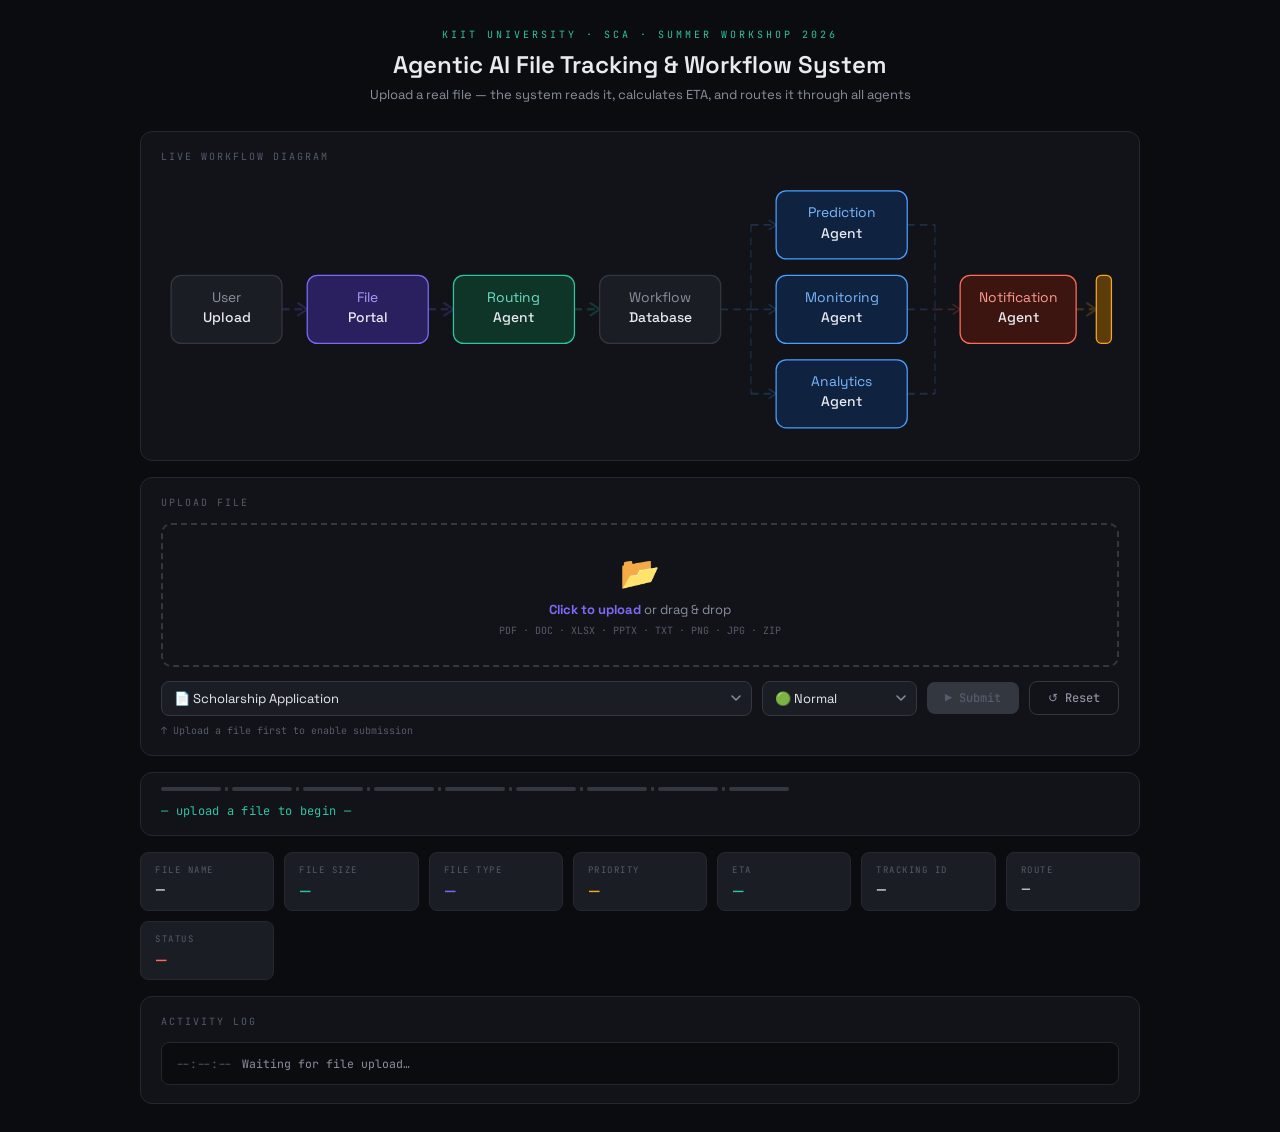
<file: index.html>
<!DOCTYPE html>
<html lang="en">
<head>
<meta charset="UTF-8"/>
<meta name="viewport" content="width=device-width, initial-scale=1.0"/>
<title>Agentic AI File Tracking System</title>
<link href="https://fonts.googleapis.com/css2?family=JetBrains+Mono:wght@400;500;700&family=Space+Grotesk:wght@300;400;500;600&display=swap" rel="stylesheet"/>
<link rel="stylesheet" href="css/styles.css"/>
</head>
<body>

<div class="header">
  <div class="header-label">KIIT University · SCA · Summer Workshop 2026</div>
  <h1>Agentic AI File Tracking &amp; Workflow System</h1>
  <p>Upload a real file — the system reads it, calculates ETA, and routes it through all agents</p>
</div>

<div class="layout">

  <div class="card">
    <div class="card-title">Live Workflow Diagram</div>
    <div id="diagram-wrap">
      <svg id="diagram" viewBox="0 0 760 210" xmlns="http://www.w3.org/2000/svg">
        <defs>
          <marker id="arr" viewBox="0 0 10 10" refX="8" refY="5" markerWidth="6" markerHeight="6" orient="auto-start-reverse">
            <path d="M2 1L8 5L2 9" fill="none" stroke="context-stroke" stroke-width="1.5" stroke-linecap="round" stroke-linejoin="round"/>
          </marker>
        </defs>
        <line id="p1" class="pipe" x1="96" y1="105" x2="116" y2="105" stroke="#7c6af7" stroke-width="2" marker-end="url(#arr)"/>
        <line id="p2" class="pipe" x1="212" y1="105" x2="232" y2="105" stroke="#7c6af7" stroke-width="2" marker-end="url(#arr)"/>
        <line id="p3" class="pipe" x1="328" y1="105" x2="348" y2="105" stroke="#2ec4a0" stroke-width="2" marker-end="url(#arr)"/>
        <line id="p4" class="pipe" x1="444" y1="105" x2="468" y2="105" stroke="#4a9eff" stroke-width="1.5"/>
        <line id="bar1" class="pipe" x1="468" y1="38" x2="468" y2="172" stroke="#4a9eff" stroke-width="1"/>
        <line id="p5a" class="pipe" x1="468" y1="38" x2="488" y2="38" stroke="#4a9eff" stroke-width="1.5" marker-end="url(#arr)"/>
        <line id="p5b" class="pipe" x1="468" y1="105" x2="488" y2="105" stroke="#4a9eff" stroke-width="1.5" marker-end="url(#arr)"/>
        <line id="p5c" class="pipe" x1="468" y1="172" x2="488" y2="172" stroke="#4a9eff" stroke-width="1.5" marker-end="url(#arr)"/>
        <line id="p6a" class="pipe" x1="592" y1="38" x2="614" y2="38" stroke="#4a9eff" stroke-width="1.5"/>
        <line id="p6b" class="pipe" x1="592" y1="105" x2="614" y2="105" stroke="#4a9eff" stroke-width="1.5"/>
        <line id="p6c" class="pipe" x1="592" y1="172" x2="614" y2="172" stroke="#4a9eff" stroke-width="1.5"/>
        <line id="bar2" class="pipe" x1="614" y1="38" x2="614" y2="172" stroke="#4a9eff" stroke-width="1"/>
        <line id="p7" class="pipe" x1="614" y1="105" x2="634" y2="105" stroke="#ff6b5b" stroke-width="1.5" marker-end="url(#arr)"/>
        <line id="p8" class="pipe" x1="726" y1="105" x2="742" y2="105" stroke="#f5a623" stroke-width="2" marker-end="url(#arr)"/>

        <g id="n-user" class="node-group" data-tip="Starting point. User uploads a real file with type and priority metadata.">
          <rect class="node-box" x="8" y="78" width="88" height="54" rx="8" fill="#1a1d24" stroke="#333740" stroke-width="1"/>
          <text font-family="'Space Grotesk',sans-serif" font-size="11" fill="#8b909e" x="52" y="99" text-anchor="middle">User</text>
          <text font-family="'Space Grotesk',sans-serif" font-size="11" font-weight="500" fill="#e8eaf0" x="52" y="115" text-anchor="middle">Upload</text>
        </g>
        <g id="n-portal" class="node-group" data-tip="Registers the file, assigns tracking ID, reads file size/type, attaches metadata.">
          <rect class="node-box" x="116" y="78" width="96" height="54" rx="8" fill="#2a2060" stroke="#7c6af7" stroke-width="1"/>
          <text font-family="'Space Grotesk',sans-serif" font-size="11" fill="#a99cf7" x="164" y="99" text-anchor="middle">File</text>
          <text font-family="'Space Grotesk',sans-serif" font-size="11" font-weight="500" fill="#e8eaf0" x="164" y="115" text-anchor="middle">Portal</text>
        </g>
        <g id="n-routing" class="node-group" data-tip="AI determines the optimal workflow path based on file type, size, and priority.">
          <rect class="node-box" x="232" y="78" width="96" height="54" rx="8" fill="#0f3528" stroke="#2ec4a0" stroke-width="1"/>
          <text font-family="'Space Grotesk',sans-serif" font-size="11" fill="#6edfc5" x="280" y="99" text-anchor="middle">Routing</text>
          <text font-family="'Space Grotesk',sans-serif" font-size="11" font-weight="500" fill="#e8eaf0" x="280" y="115" text-anchor="middle">Agent</text>
        </g>
        <g id="n-db" class="node-group" data-tip="Central database storing file state, routing history, audit logs, and workflow metadata.">
          <rect class="node-box" x="348" y="78" width="96" height="54" rx="8" fill="#1a1d24" stroke="#333740" stroke-width="1"/>
          <text font-family="'Space Grotesk',sans-serif" font-size="11" fill="#8b909e" x="396" y="99" text-anchor="middle">Workflow</text>
          <text font-family="'Space Grotesk',sans-serif" font-size="11" font-weight="500" fill="#e8eaf0" x="396" y="115" text-anchor="middle">Database</text>
        </g>
        <g id="n-pred" class="node-group" data-tip="Uses ML + real file size/type to compute dynamic ETA. Adjusts for priority and congestion.">
          <rect class="node-box" x="488" y="11" width="104" height="54" rx="8" fill="#0f2340" stroke="#4a9eff" stroke-width="1"/>
          <text font-family="'Space Grotesk',sans-serif" font-size="11" fill="#7bb8ff" x="540" y="32" text-anchor="middle">Prediction</text>
          <text font-family="'Space Grotesk',sans-serif" font-size="11" font-weight="500" fill="#e8eaf0" x="540" y="48" text-anchor="middle">Agent</text>
        </g>
        <g id="n-mon" class="node-group" data-tip="Tracks inactivity, detects stagnation, flags delays, sends automated reminders.">
          <rect class="node-box" x="488" y="78" width="104" height="54" rx="8" fill="#0f2340" stroke="#4a9eff" stroke-width="1"/>
          <text font-family="'Space Grotesk',sans-serif" font-size="11" fill="#7bb8ff" x="540" y="99" text-anchor="middle">Monitoring</text>
          <text font-family="'Space Grotesk',sans-serif" font-size="11" font-weight="500" fill="#e8eaf0" x="540" y="115" text-anchor="middle">Agent</text>
        </g>
        <g id="n-ana" class="node-group" data-tip="Generates department performance reports, heatmaps, and bottleneck analysis.">
          <rect class="node-box" x="488" y="145" width="104" height="54" rx="8" fill="#0f2340" stroke="#4a9eff" stroke-width="1"/>
          <text font-family="'Space Grotesk',sans-serif" font-size="11" fill="#7bb8ff" x="540" y="166" text-anchor="middle">Analytics</text>
          <text font-family="'Space Grotesk',sans-serif" font-size="11" font-weight="500" fill="#e8eaf0" x="540" y="182" text-anchor="middle">Agent</text>
        </g>
        <g id="n-notif" class="node-group" data-tip="Sends multi-channel alerts via Email, SMS, and in-app notifications.">
          <rect class="node-box" x="634" y="78" width="92" height="54" rx="8" fill="#3d1510" stroke="#ff6b5b" stroke-width="1"/>
          <text font-family="'Space Grotesk',sans-serif" font-size="11" fill="#ff9b8e" x="680" y="99" text-anchor="middle">Notification</text>
          <text font-family="'Space Grotesk',sans-serif" font-size="11" font-weight="500" fill="#e8eaf0" x="680" y="115" text-anchor="middle">Agent</text>
        </g>
        <g id="n-dash" class="node-group" data-tip="Real-time dashboard with file status, delay predictions, and workflow heatmaps.">
          <rect class="node-box" x="742" y="78" width="12" height="54" rx="4" fill="#5c3c08" stroke="#f5a623" stroke-width="1"/>
        </g>
        <text font-family="'Space Grotesk',sans-serif" font-size="9" fill="#f5a623" x="757" y="98" text-anchor="middle" transform="rotate(90,757,102)">DASHBOARD</text>
      </svg>
    </div>
  </div>

  <div class="card">
    <div class="card-title">Upload File</div>

    <div class="upload-zone" id="upload-zone">
      <input type="file" id="file-input" accept=".pdf,.doc,.docx,.txt,.png,.jpg,.jpeg,.xlsx,.pptx,.zip"/>
      <span class="upload-icon">📂</span>
      <div class="upload-text"><strong>Click to upload</strong> or drag &amp; drop</div>
      <div class="upload-hint">PDF · DOC · XLSX · PPTX · TXT · PNG · JPG · ZIP</div>
    </div>

    <div class="file-preview" id="file-preview" style="margin-top:12px">
      <div class="file-icon" id="file-icon">📄</div>
      <div class="file-info">
        <div class="file-name" id="file-name">—</div>
        <div class="file-meta" id="file-meta">—</div>
      </div>
      <button class="file-remove" id="file-remove" title="Remove file" onclick="removeFile()">✕</button>
    </div>

    <div class="eta-bar-wrap" id="eta-bar-wrap" style="display:none; margin-top:14px">
      <div class="eta-label-row">
        <span class="eta-label">PREDICTED ETA</span>
        <span class="eta-value" id="eta-display">—</span>
      </div>
      <div class="eta-bar-track">
        <div class="eta-bar-fill" id="eta-bar-fill" style="width:0%;background:var(--teal)"></div>
      </div>
      <div style="display:flex;justify-content:space-between;margin-top:4px">
        <span style="font-family:var(--font-mono);font-size:9px;color:var(--text3)">FAST (1d)</span>
        <span style="font-family:var(--font-mono);font-size:9px;color:var(--text3)">SLOW (20d)</span>
      </div>
    </div>

    <div class="controls" style="margin-top:14px">
      <select id="file-type">
        <option value="scholarship">📄  Scholarship Application</option>
        <option value="leave">📋  Leave Request</option>
        <option value="budget">💰  Budget Approval</option>
        <option value="research">🔬  Research Proposal</option>
        <option value="exam">📝  Exam Permission</option>
      </select>
      <select id="priority" style="min-width:155px;flex:0">
        <option value="critical">🔴  Critical</option>
        <option value="high">🟠  High Priority</option>
        <option value="normal" selected>🟢  Normal</option>
        <option value="low">⚪  Low Priority</option>
      </select>
      <button class="btn btn-primary" id="submit-btn" onclick="submitFile()" disabled>▶ Submit</button>
      <button class="btn btn-ghost" onclick="resetAll()">↺ Reset</button>
    </div>
    <div style="font-family:var(--font-mono);font-size:10px;color:var(--text3);margin-top:8px">
      ↑ Upload a file first to enable submission
    </div>
  </div>

  <div class="card" style="padding:14px 20px">
    <div class="progress-row" id="progress-row"></div>
    <div style="height:8px"></div>
    <div id="status-bar">— upload a file to begin —</div>
  </div>

  <div class="info-grid">
    <div class="info-card"><div class="info-label">File Name</div><div class="info-value" id="info-fname" style="font-size:12px;word-break:break-all">—</div></div>
    <div class="info-card"><div class="info-label">File Size</div><div class="info-value teal" id="info-size">—</div></div>
    <div class="info-card"><div class="info-label">File Type</div><div class="info-value purple" id="info-ftype">—</div></div>
    <div class="info-card"><div class="info-label">Priority</div><div class="info-value amber" id="info-priority">—</div></div>
    <div class="info-card"><div class="info-label">ETA</div><div class="info-value teal" id="info-eta">—</div></div>
    <div class="info-card"><div class="info-label">Tracking ID</div><div class="info-value" id="info-id" style="font-size:12px">—</div></div>
    <div class="info-card"><div class="info-label">Route</div><div class="info-value" id="info-depts" style="font-size:11px">—</div></div>
    <div class="info-card"><div class="info-label">Status</div><div class="info-value coral" id="info-status">—</div></div>
  </div>

  <div class="card">
    <div class="card-title">Activity Log</div>
    <div id="log">
      <div class="log-entry"><span class="log-ts">--:--:--</span><span class="log-msg">Waiting for file upload…</span></div>
    </div>
  </div>

</div>

<div class="tooltip" id="tooltip"></div>

<script src="js/script.js"></script>
</body>
</html>
</file>
<file: css/styles.css>
*, *::before, *::after { box-sizing: border-box; margin: 0; padding: 0; }
:root {
  --bg:#0a0c10; --bg2:#111318; --bg3:#1a1d24;
  --border:#252830; --border2:#333740;
  --text:#e8eaf0; --text2:#8b909e; --text3:#555b6a;
  --purple:#7c6af7; --teal:#2ec4a0; --blue:#4a9eff;
  --coral:#ff6b5b; --amber:#f5a623; --green:#4ade80;
  --font-mono:'JetBrains Mono',monospace;
  --font-sans:'Space Grotesk',sans-serif;
}
body { background:var(--bg); color:var(--text); font-family:var(--font-sans); min-height:100vh; padding:28px 20px; }

/* Header */
.header { text-align:center; margin-bottom:28px; }
.header-label { font-family:var(--font-mono); font-size:10px; color:var(--teal); letter-spacing:3px; text-transform:uppercase; margin-bottom:8px; }
.header h1 { font-size:clamp(17px,2.8vw,24px); font-weight:600; line-height:1.3; max-width:580px; margin:0 auto 6px; }
.header p { color:var(--text2); font-size:13px; }

.layout { max-width:1000px; margin:0 auto; display:flex; flex-direction:column; gap:16px; }

/* Card */
.card { background:var(--bg2); border:1px solid var(--border); border-radius:12px; padding:18px 20px; }
.card-title { font-family:var(--font-mono); font-size:10px; color:var(--text3); letter-spacing:2px; text-transform:uppercase; margin-bottom:14px; }

/* Diagram */
#diagram-wrap { overflow-x:auto; }
svg#diagram { display:block; min-width:680px; width:100%; }
.node-group { cursor:pointer; }
.node-group:hover .node-box { opacity:0.8; }
.pipe { stroke-dasharray:6 4; transition:opacity 0.4s; opacity:0.2; }
.pipe.active { opacity:1; animation:flowpipe 0.8s linear infinite; }
@keyframes flowpipe { to { stroke-dashoffset:-20; } }
@keyframes nodepulse { 0%,100%{filter:brightness(1)} 50%{filter:brightness(1.4)} }
.node-active .node-box { animation:nodepulse 0.7s ease-in-out infinite; }

/* Upload zone */
.upload-zone {
  border:2px dashed var(--border2); border-radius:10px;
  padding:28px 20px; text-align:center; cursor:pointer;
  transition:all 0.2s; position:relative;
}
.upload-zone:hover, .upload-zone.drag { border-color:var(--purple); background:rgba(124,106,247,0.06); }
.upload-zone input[type=file] { position:absolute; inset:0; opacity:0; cursor:pointer; width:100%; height:100%; }
.upload-icon { font-size:32px; margin-bottom:8px; display:block; }
.upload-text { font-size:13px; color:var(--text2); }
.upload-text strong { color:var(--purple); }
.upload-hint { font-family:var(--font-mono); font-size:10px; color:var(--text3); margin-top:6px; }

/* File preview */
.file-preview {
  display:none; align-items:center; gap:14px;
  background:var(--bg3); border:1px solid var(--border2);
  border-radius:10px; padding:12px 16px;
}
.file-preview.show { display:flex; }
.file-icon { width:40px; height:40px; border-radius:8px; display:flex; align-items:center; justify-content:center; font-size:18px; flex-shrink:0; }
.file-info { flex:1; min-width:0; }
.file-name { font-weight:500; font-size:13px; white-space:nowrap; overflow:hidden; text-overflow:ellipsis; }
.file-meta { font-family:var(--font-mono); font-size:10px; color:var(--text3); margin-top:3px; }
.file-remove { background:none; border:none; color:var(--text3); cursor:pointer; font-size:18px; padding:4px; line-height:1; }
.file-remove:hover { color:var(--coral); }

/* ETA bar */
.eta-bar-wrap { margin-top:10px; }
.eta-label-row { display:flex; justify-content:space-between; align-items:baseline; margin-bottom:6px; }
.eta-label { font-family:var(--font-mono); font-size:10px; color:var(--text3); letter-spacing:1px; }
.eta-value { font-family:var(--font-mono); font-size:13px; color:var(--teal); font-weight:500; }
.eta-bar-track { height:6px; background:var(--border2); border-radius:3px; overflow:hidden; }
.eta-bar-fill { height:100%; border-radius:3px; transition:width 0.5s ease, background 0.3s; }

/* Controls row */
.controls { display:flex; flex-wrap:wrap; gap:10px; align-items:center; }
select {
  background:var(--bg3); border:1px solid var(--border2); border-radius:8px;
  color:var(--text); font-family:var(--font-sans); font-size:13px;
  padding:8px 28px 8px 12px; cursor:pointer; appearance:none;
  background-image:url("data:image/svg+xml,%3Csvg xmlns='http://www.w3.org/2000/svg' width='10' height='6' fill='none'%3E%3Cpath d='M1 1l4 4 4-4' stroke='%238b909e' stroke-width='1.5' stroke-linecap='round' stroke-linejoin='round'/%3E%3C/svg%3E");
  background-repeat:no-repeat; background-position:right 10px center;
  flex:1; min-width:160px;
}
select:focus { outline:none; border-color:var(--purple); }
.btn { padding:8px 18px; border-radius:8px; font-family:var(--font-mono); font-size:12px; font-weight:500; cursor:pointer; border:none; transition:all 0.15s; white-space:nowrap; }
.btn-primary { background:var(--purple); color:#fff; }
.btn-primary:hover { background:#9480ff; }
.btn-primary:disabled { background:var(--border2); color:var(--text3); cursor:not-allowed; }
.btn-ghost { background:transparent; color:var(--text2); border:1px solid var(--border2); }
.btn-ghost:hover { border-color:var(--text2); color:var(--text); }

/* Status */
#status-bar { font-family:var(--font-mono); font-size:12px; color:var(--teal); min-height:18px; letter-spacing:0.3px; }

/* Progress */
.progress-row { display:flex; gap:4px; align-items:center; overflow-x:auto; padding-bottom:4px; }
.prog-step { flex-shrink:0; height:4px; border-radius:2px; background:var(--border2); transition:background 0.5s; width:60px; }
.prog-step.done { background:var(--teal); }
.prog-step.active { background:var(--purple); animation:progpulse 0.8s ease-in-out infinite; }
@keyframes progpulse { 0%,100%{opacity:1} 50%{opacity:.4} }

/* Info grid */
.info-grid { display:grid; grid-template-columns:repeat(auto-fit,minmax(130px,1fr)); gap:10px; }
.info-card { background:var(--bg3); border:1px solid var(--border); border-radius:8px; padding:11px 14px; }
.info-label { font-family:var(--font-mono); font-size:9px; color:var(--text3); letter-spacing:1.5px; text-transform:uppercase; margin-bottom:5px; }
.info-value { font-size:14px; font-weight:600; }
.info-value.teal { color:var(--teal); }
.info-value.purple { color:var(--purple); }
.info-value.amber { color:var(--amber); }
.info-value.coral { color:var(--coral); }

/* Log */
#log {
  font-family:var(--font-mono); font-size:11.5px;
  background:var(--bg); border:1px solid var(--border); border-radius:8px;
  padding:12px 14px; max-height:190px; overflow-y:auto;
  display:flex; flex-direction:column-reverse; gap:4px;
}
#log::-webkit-scrollbar { width:4px; }
#log::-webkit-scrollbar-thumb { background:var(--border2); border-radius:2px; }
.log-entry { display:flex; gap:10px; animation:logfade 0.2s ease; line-height:1.5; }
@keyframes logfade { from{opacity:0;transform:translateY(-3px)} to{opacity:1;transform:none} }
.log-ts { color:var(--text3); flex-shrink:0; }
.log-msg { color:var(--text2); }
.log-msg.success { color:var(--green); }
.log-msg.warn { color:var(--amber); }
.log-msg.head { color:var(--purple); }

/* Tooltip */
.tooltip { position:fixed; background:var(--bg3); border:1px solid var(--border2); border-radius:8px; padding:8px 12px; font-size:12px; color:var(--text); pointer-events:none; z-index:100; opacity:0; transition:opacity 0.15s; max-width:220px; line-height:1.5; }
.tooltip.show { opacity:1; }

@media(max-width:600px){
  body{padding:14px 12px;}
  .controls{flex-direction:column;}
  select,.btn{width:100%;}
}
</file>
